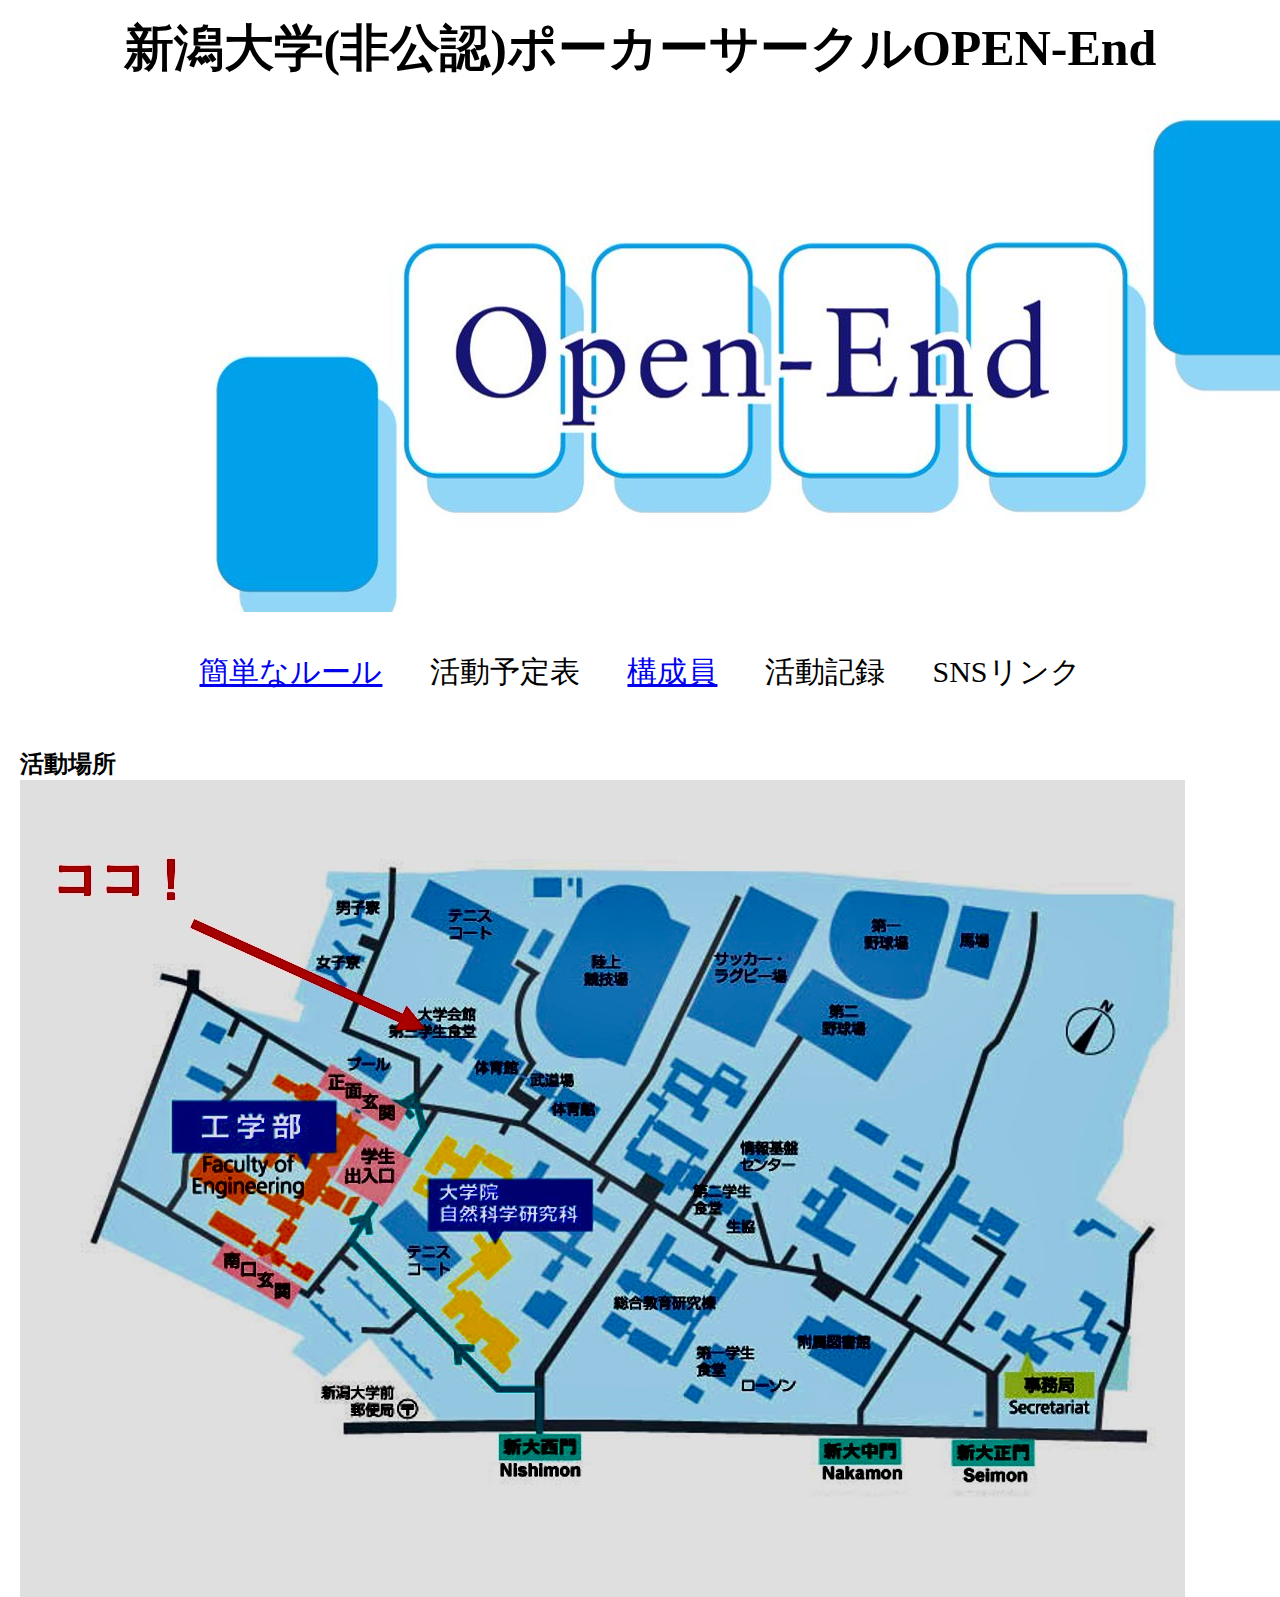
<file: index.html>
<html>
    <head>
        <meta charset="UTF-8">
        <link rel="stylesheet" href="css/stylehome.css">
        <title>新潟大学（非公認）ポーカーサークルOpen End</title>
    </head>
    <body>
        <header>
             <h1 class="headline">
               <a>新潟大学(非公認)ポーカーサークルOPEN-End</a>
             </h1>
             <p class="head-img">
               <img src="pics/headerlogo.jpeg" alt="にーーーーーーーーーーと">
             </p>

             <ul class="nav-list">
                <li class="nav-list-item"><a href="rules.html">簡単なルール</a></li>
                <li class="nav-list-item">活動予定表</li>
                 <li class ="nav-list-item"><a href="member.html">構成員</a></li>
                <li class="nav-list-item">活動記録</li>
                <li class="nav-list-item">SNSリンク</li>
            </ul>
        </header>
  
        <div>
            <h2 class="active-area">
                <p>活動場所</p>
                <p class="area-img">
                    <img src="pics/map.jpeg" alt="にーーーーーーーーーと">
                </p>
            </h1>

        </div>
    </body>
</html>
</file>
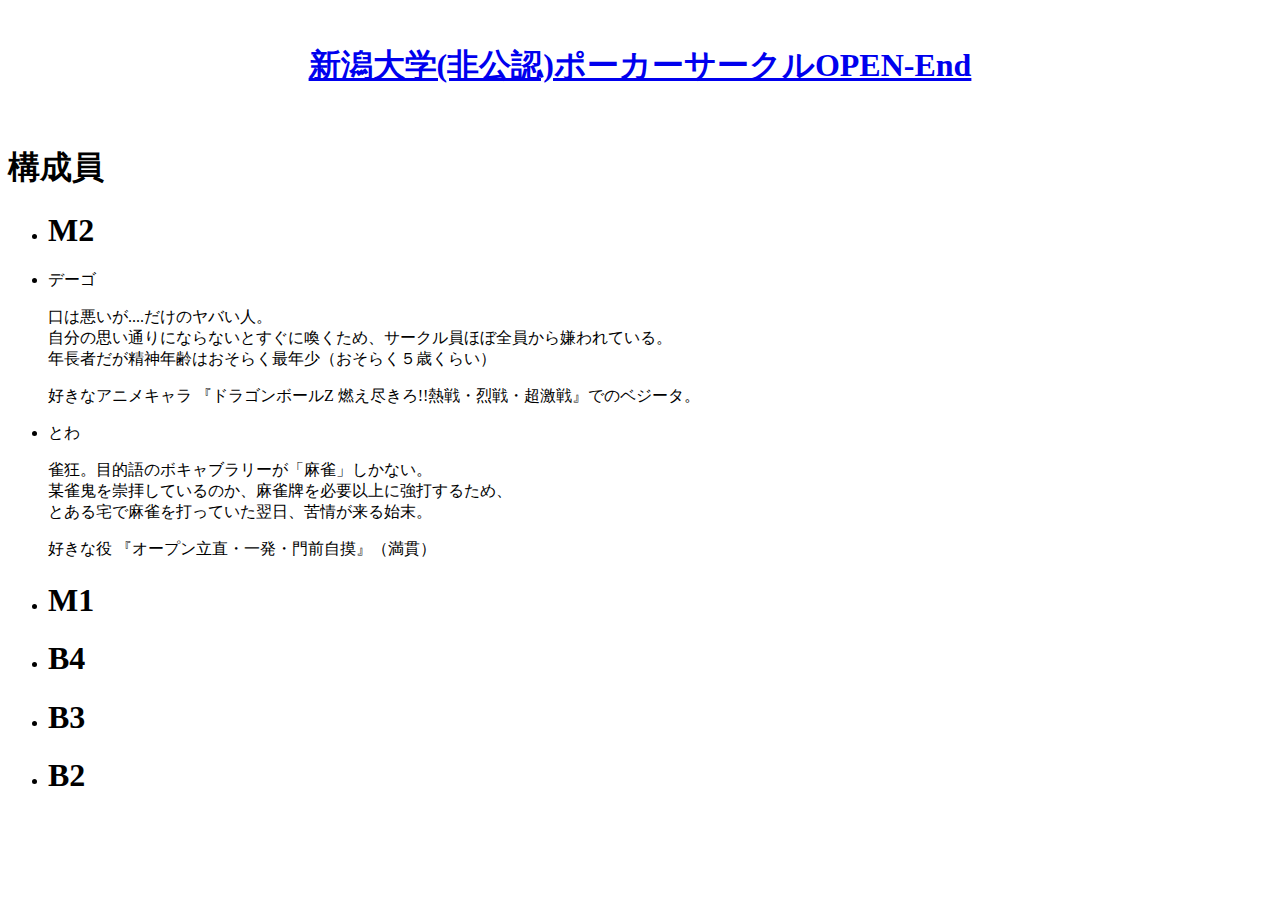
<file: member.html>
<html>
    <head>
        <meta charset="UTF-8">
        <link rel="stylesheet" href="css/stylemembers.css">
        <title>構成員</title>
    </head>
    <body>
        <header>
        <h1 class="headline">
            <a href="index.html">新潟大学(非公認)ポーカーサークルOPEN-End</a>
        </h1>
        </header>
        <div>
            <h1>構成員</h1>
        </div>
        <ul class="name-list">
            <li class="grade-list-item">
              <h1>M2</h1>
            </li>
            <div>
                <p>
                    <li class="name-list-item">
                        <p>デーゴ</p>
                        <p>
                            口は悪いが....だけのヤバい人。<br>
                            自分の思い通りにならないとすぐに喚くため、サークル員ほぼ全員から嫌われている。<br>
                            年長者だが精神年齢はおそらく最年少（おそらく５歳くらい）
                        </p>
                        <p>
                            好きなアニメキャラ   『ドラゴンボールZ 燃え尽きろ!!熱戦・烈戦・超激戦』でのベジータ。
                        </p>
                    </li>
                    <li class="name-list-item">
                        <p>とわ</p>
                        <p>
                            雀狂。目的語のボキャブラリーが「麻雀」しかない。<br>
                            某雀鬼を崇拝しているのか、麻雀牌を必要以上に強打するため、<br>
                            とある宅で麻雀を打っていた翌日、苦情が来る始末。
                        </p>
                        <p>
                            好きな役   『オープン立直・一発・門前自摸』（満貫）
                        </p>
                    </li>
                </p>
            </div>
            <li class="grade-list-item">
                <h1>M1</h1>
              </li>
              <div>
                  <!-- <p>
                      <li class="name-list-item">
                          <p>デーゴ</p>
                          <p>
                              口は悪いが....だけのヤバい人。<br>
                              自分の思い通りにならないとすぐに喚くため、サークル員ほぼ全員から嫌われている。<br>
                              年長者だが精神年齢はおそらく最年少（おそらく５歳くらい）
                          </p>
                          <p>
                              好きなアニメキャラ   『ドラゴンボールZ 燃え尽きろ!!熱戦・烈戦・超激戦』でのベジータ。
                          </p>
                      </li>
                  </p> -->
              </div>
              <li class="grade-list-item">
                <h1>B4</h1>
              </li>
              <div>
                  <!-- <p>
                      <li class="name-list-item">
                          <p>デーゴ</p>
                          <p>
                              口は悪いが....だけのヤバい人。<br>
                              自分の思い通りにならないとすぐに喚くため、サークル員ほぼ全員から嫌われている。<br>
                              年長者だが精神年齢はおそらく最年少（おそらく５歳くらい）
                          </p>
                          <p>
                              好きなアニメキャラ   『ドラゴンボールZ 燃え尽きろ!!熱戦・烈戦・超激戦』でのベジータ。
                          </p>
                      </li>
                  </p> -->
              </div>
            </div>
            <li class="grade-list-item">
              <h1>B3</h1>
            </li>
            <div>
                <!-- <p>
                    <li class="name-list-item">
                        <p>デーゴ</p>
                        <p>
                            口は悪いが....だけのヤバい人。<br>
                            自分の思い通りにならないとすぐに喚くため、サークル員ほぼ全員から嫌われている。<br>
                            年長者だが精神年齢はおそらく最年少（おそらく５歳くらい）
                        </p>
                        <p>
                            好きなアニメキャラ   『ドラゴンボールZ 燃え尽きろ!!熱戦・烈戦・超激戦』でのベジータ。
                        </p>
                    </li>
                </p> -->
            </div>
        </div>
        <li class="grade-list-item">
          <h1>B2</h1>
        </li>
        <div>
            <!-- <p>
                <li class="name-list-item">
                    <p>デーゴ</p>
                    <p>
                        口は悪いが....だけのヤバい人。<br>
                        自分の思い通りにならないとすぐに喚くため、サークル員ほぼ全員から嫌われている。<br>
                        年長者だが精神年齢はおそらく最年少（おそらく５歳くらい）
                    </p>
                    <p>
                        好きなアニメキャラ   『ドラゴンボールZ 燃え尽きろ!!熱戦・烈戦・超激戦』でのベジータ。
                    </p>
                </li>
            </p> -->
        </div>
          </ul>
    </body>
</html>
</file>
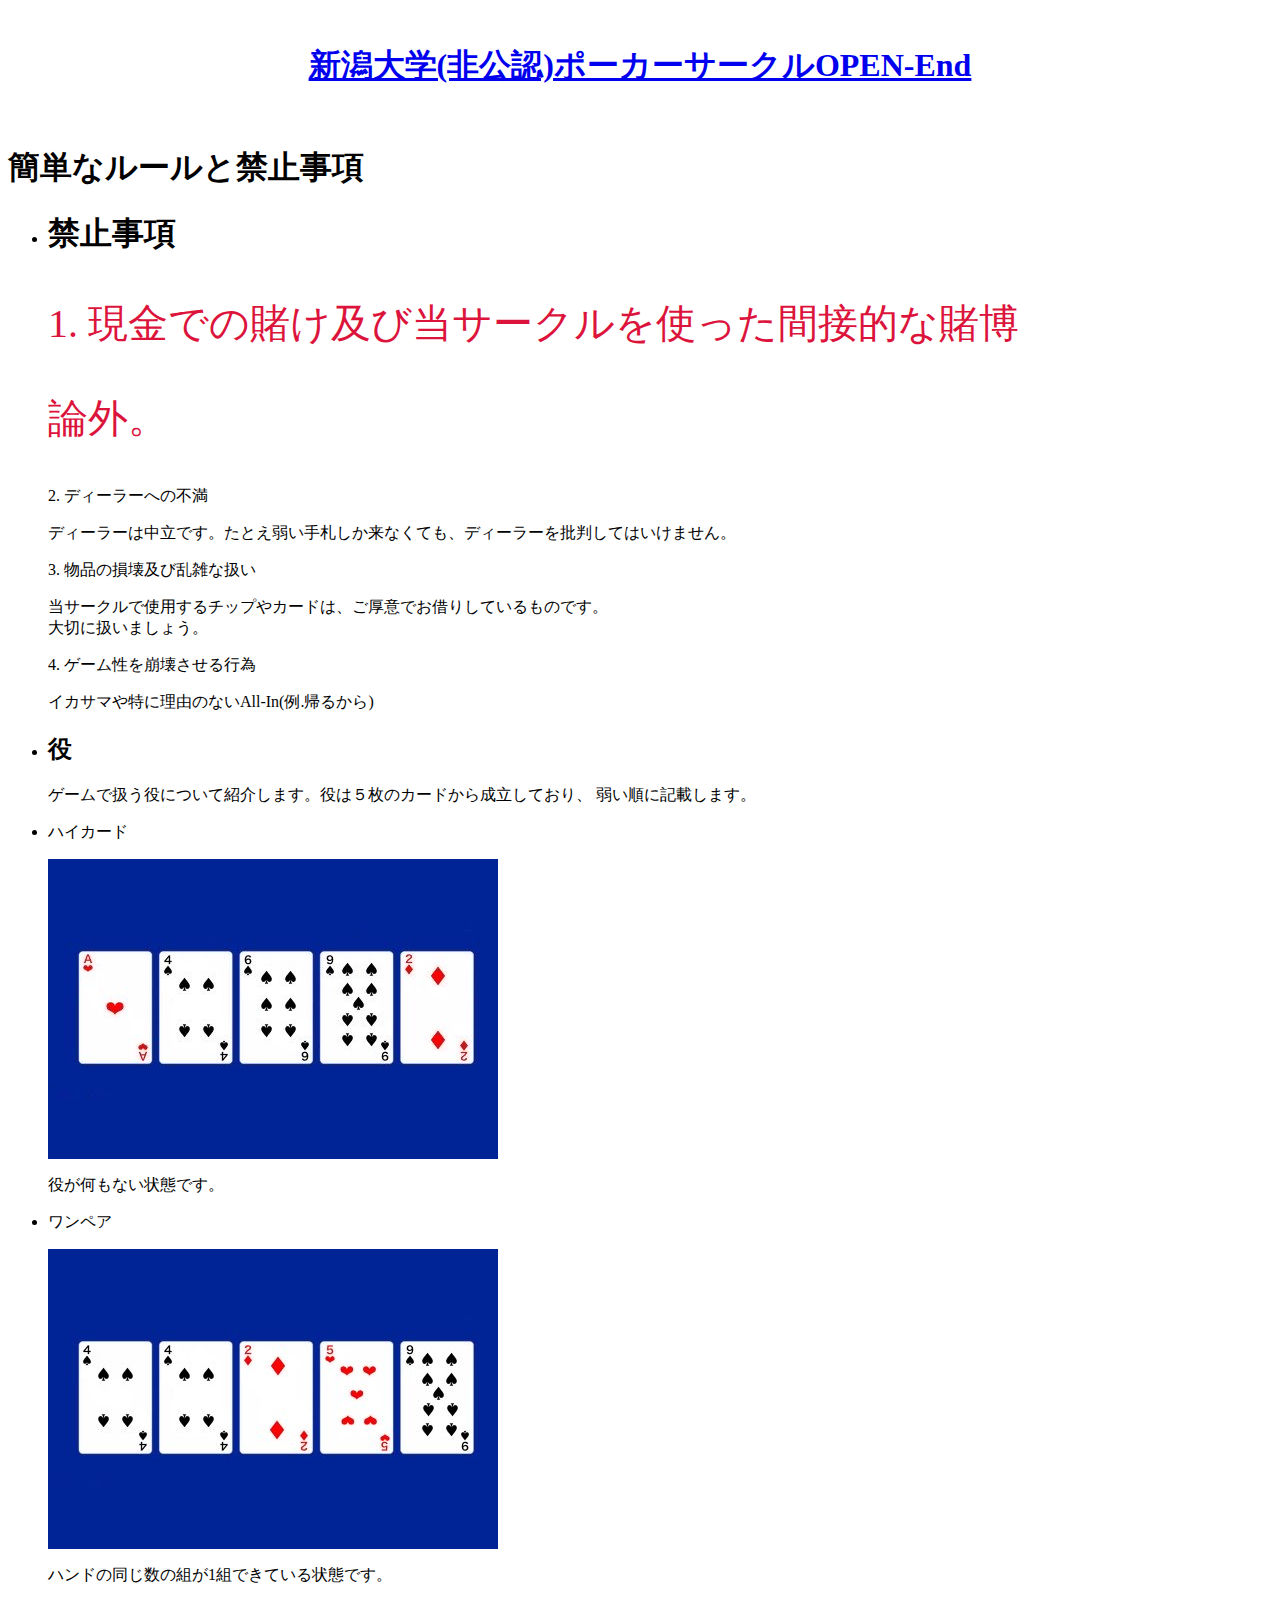
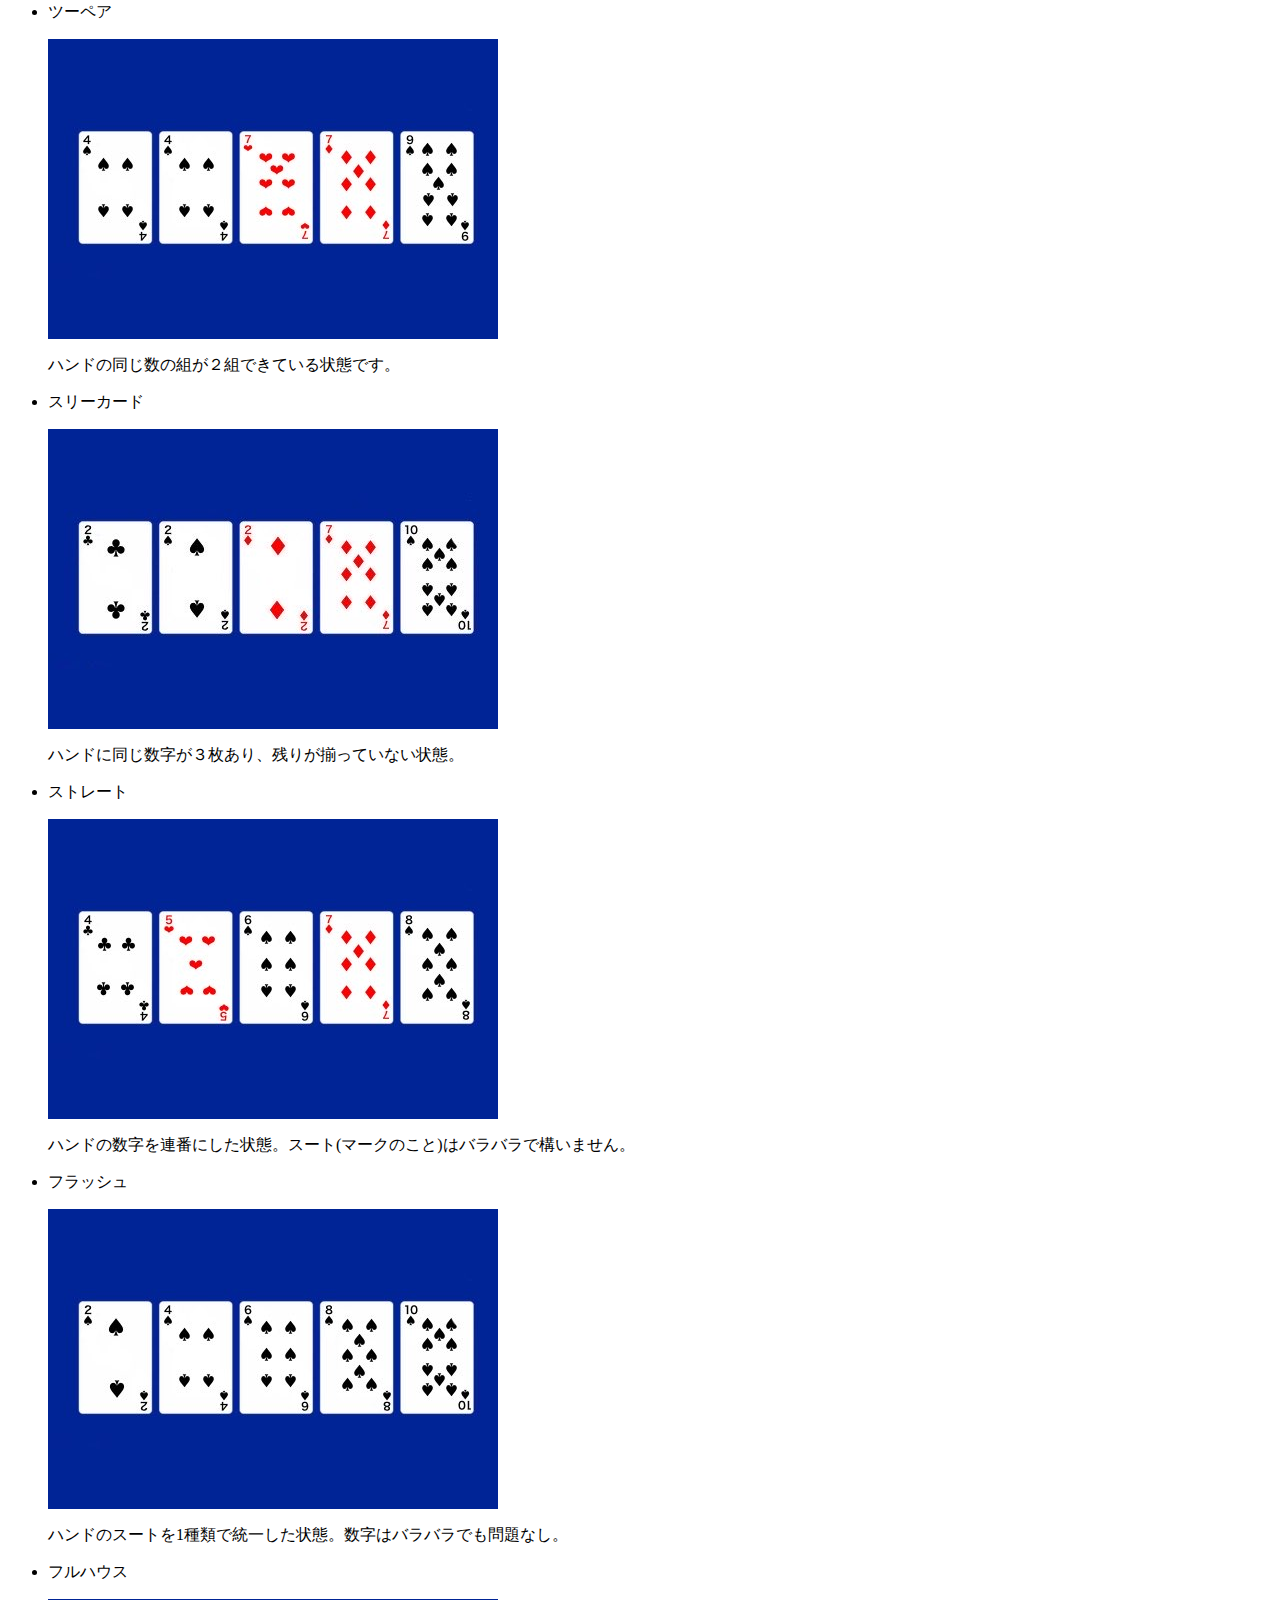
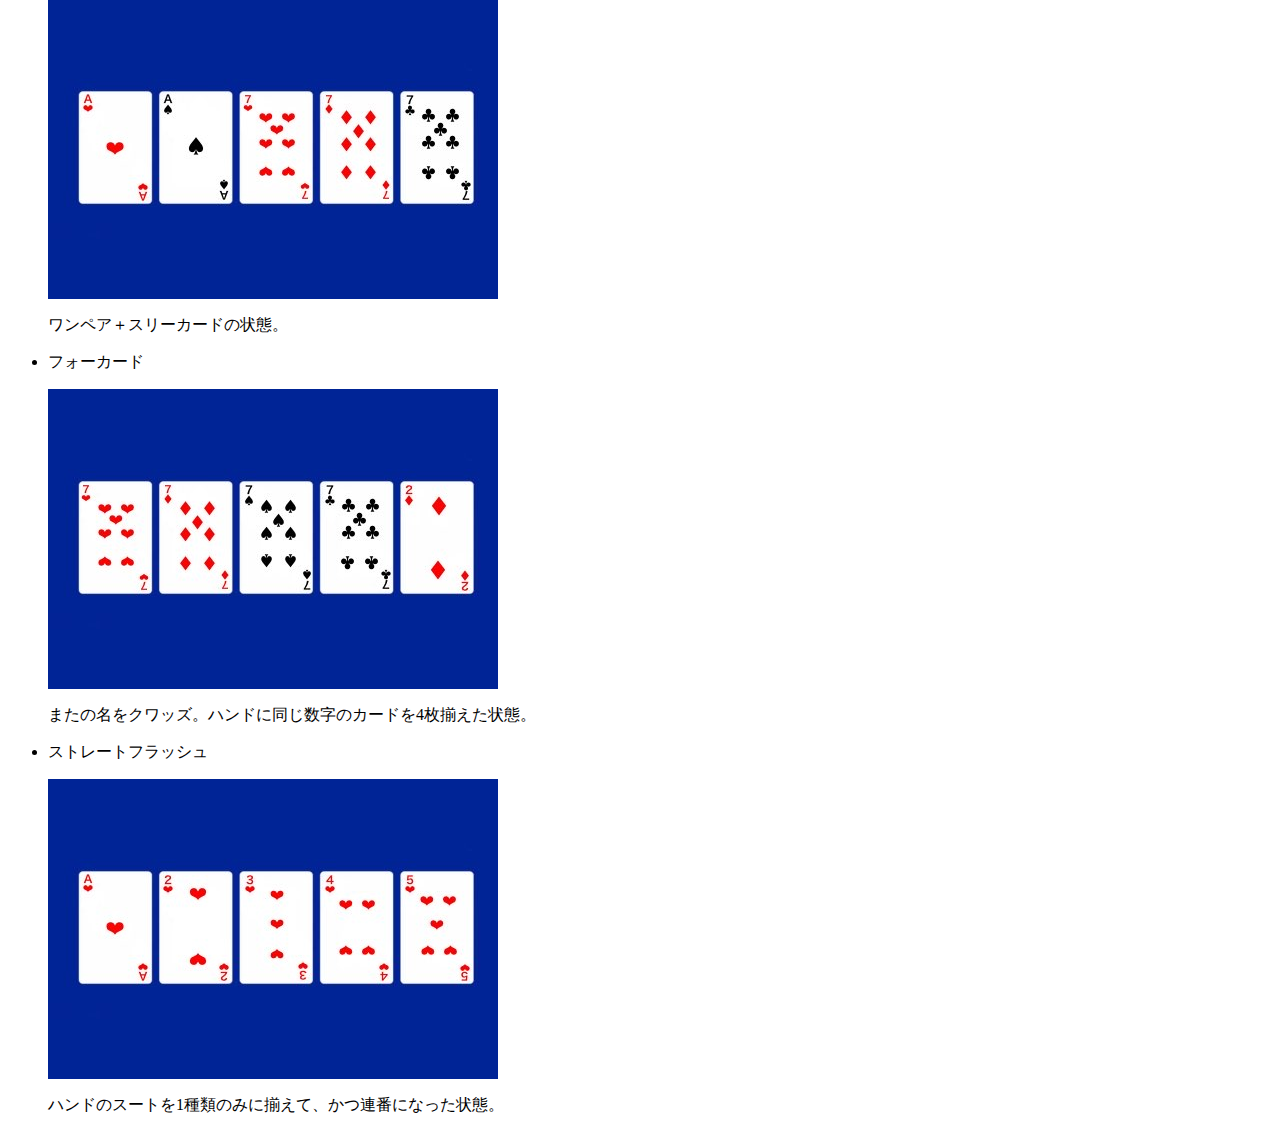
<file: rules.html>
<html>
    <head>
        <meta charset="UTF-8">
        <link rel="stylesheet" href="css/stylerules.css">
        <title>簡単なルール説明</title>
    </head>
    <body>
        <header>
         <h1 class="headline">
            <a href="index.html">新潟大学(非公認)ポーカーサークルOPEN-End</a>
         </h1>
        </header>
        <div class ="main-container">
          <h1>簡単なルールと禁止事項</h1>
          <ul class="rule-list">
            <li class="prohibited-list-item">
              <h1>禁止事項</h1>
            </li>
            <p>
            <div>
            <p class="prohibited-implist-item">
                <a>
                    1. 現金での賭け及び当サークルを使った間接的な賭博
                </a>
                <p class ="prohibited-implist-item-rongai">
                    論外。
                </p>
            </p>
            </div>
            <div>
            <p class ="prohibited-list-item">
                <a>
                    2. ディーラーへの不満
                </a>
                <p>
                    ディーラーは中立です。たとえ弱い手札しか来なくても、ディーラーを批判してはいけません。
                </p>
            </p>
            </div>
            <div>
                <p class ="prohibited-list-item">
                    <a>
                        3. 物品の損壊及び乱雑な扱い
                    </a>
                    <p>
                       当サークルで使用するチップやカードは、ご厚意でお借りしているものです。<br>
                       大切に扱いましょう。
                    </p>
                </p>
                </div>
            </p>
            <div>
              <div>
                <p class ="prohibited-list-item">
                    <a>
                        4. ゲーム性を崩壊させる行為 
                    </a>
                    <p>
                       イカサマや特に理由のないAll-In(例.帰るから)<br>
                    </p>
                </p>
                </div>
            </p>
            <div>
              <li class="prohibited-list-item">
                <h2>役</h2>
                <p>
                   ゲームで扱う役について紹介します。役は５枚のカードから成立しており、
                   弱い順に記載します。
                </p>
              </li>
              <div>
              <p><li class="nav-list-item">ハイカード</li></p>
                <p><img src="pics/ブタ.jpg" alt="にーーーーーーーーーと"></p>
                <p>役が何もない状態です。</p>
              </div>
              <div>
                  <p><li class="nav-list-item">ワンペア</li></p>
                  <p><img src="pics/ワンペア.jpg" alt="にーーーーーーーーーと"></p>
                  <p>ハンドの同じ数の組が1組できている状態です。</p>
              </div>
              <div>
                  <p><li class="nav-list-item">ツーペア</li></p>
                  <p><img src="pics/ツーペア.jpg" alt="にーーーーーーーーーと"></p>
                  <p>ハンドの同じ数の組が２組できている状態です。</p>
              </div>
              <div>
                <p><li class="nav-list-item">スリーカード</li></p>
                <p><img src="pics/スリーカード.jpg" alt="にーーーーーーーーーと"></p>
                <p>ハンドに同じ数字が３枚あり、残りが揃っていない状態。</p>
              </div>
              <div>
                <p><li class="nav-list-item">ストレート</li></p>
                <p><img src="pics/ストレート.jpg" alt="にーーーーーーーーーと"></p>
                <p>ハンドの数字を連番にした状態。スート(マークのこと)はバラバラで構いません。</p>
              </div>
              <div>
                <p><li class="nav-list-item">フラッシュ</li></p>
                <p><img src="pics/フラッシュ.jpg" alt="にーーーーーーーーーと"></p>
                <p>ハンドのスートを1種類で統一した状態。数字はバラバラでも問題なし。</p>
              </div>
              <div>
                <p><li class="nav-list-item">フルハウス</li></p>
                <p><img src="pics/フルハウス.jpg" alt="にーーーーーーーーーと"></p>
                <p>ワンペア＋スリーカードの状態。</p>
              </div>
              <div>
                <p><li class="nav-list-item">フォーカード</li></p>
                <p><img src="pics/フォーカード.jpg" alt="にーーーーーーーーーと"></p>
                <p>またの名をクワッズ。ハンドに同じ数字のカードを4枚揃えた状態。</p>
              </div>
              <div>
                <p><li class="nav-list-item">ストレートフラッシュ</li></p>
                <p><img src="pics/ストレートフラッシュ.jpg" alt="にーーーーーーーーーと"></p>
                <p>
                    ハンドのスートを1種類のみに揃えて、かつ連番になった状態。
                </p>
              </div>
             
              <!-- <li class ="nav-list-item">ワンペア</li>
              <li class="nav-list-item">ツーペア</li>
              <li class="nav-list-item">スリーカード</li>
              <li class="nav-list-item">ストレート</li>
              <li class="nav-list-item">フラッシュ</li>
              <li class="nav-list-item">フルハウス</li>
              <li class="nav-list-item">ストレートフラッシュ</li> -->
          </ul>
          </div>
        </div>  
    </body>
</html>
</file>
<file: css/stylehome.css>
* {
    margin:0; padding:0;
  }
  header {
    width: 100%;
    padding: 15px 0;
    margin: 0 auto;
    text-align: center;
  }
  header .headline{
    font-size: 50px;
  }

  .head-img{
    margin-right: 20px;
    margin-left: 20px;
    margin-top: 30px;
    margin-bottom: 30px;
    width: 1500px;
    height: 500px;
  }

  .nav-list {
    font-size: 30px;
    text-align: center;
    padding: 10px 0;
    margin: 0 auto;
  }
  .nav-list-item {
    list-style: none;
    display: inline-block;
    margin: 0 20px;
  }
  
 .active-area{
  margin-right: 20px;
  margin-left: 20px;
  margin-top: 30px;
  margin-bottom: 30px;
 }

 .area-img{
  width: 35%;
  height: 35%;
 }
</file>
<file: css/stylemembers.css>
header {
    width: 100%;
    padding: 15px 0;
    margin: 0 auto;
    text-align: center;
  }
  header .headline{
    font-size: 32px;
  }
</file>
<file: css/stylerules.css>
header {
    width: 100%;
    padding: 15px 0;
    margin: 0 auto;
    text-align: center;
  }
header .headline{
    font-size: 32px;
    color:black;
  }
  .prohibited-implist-item{
    color: crimson;
    font-size: 40px;
  }
  .prohibited-implist-item-rongai{
    color: crimson;
    font-size: 40px;
  }
</file>
